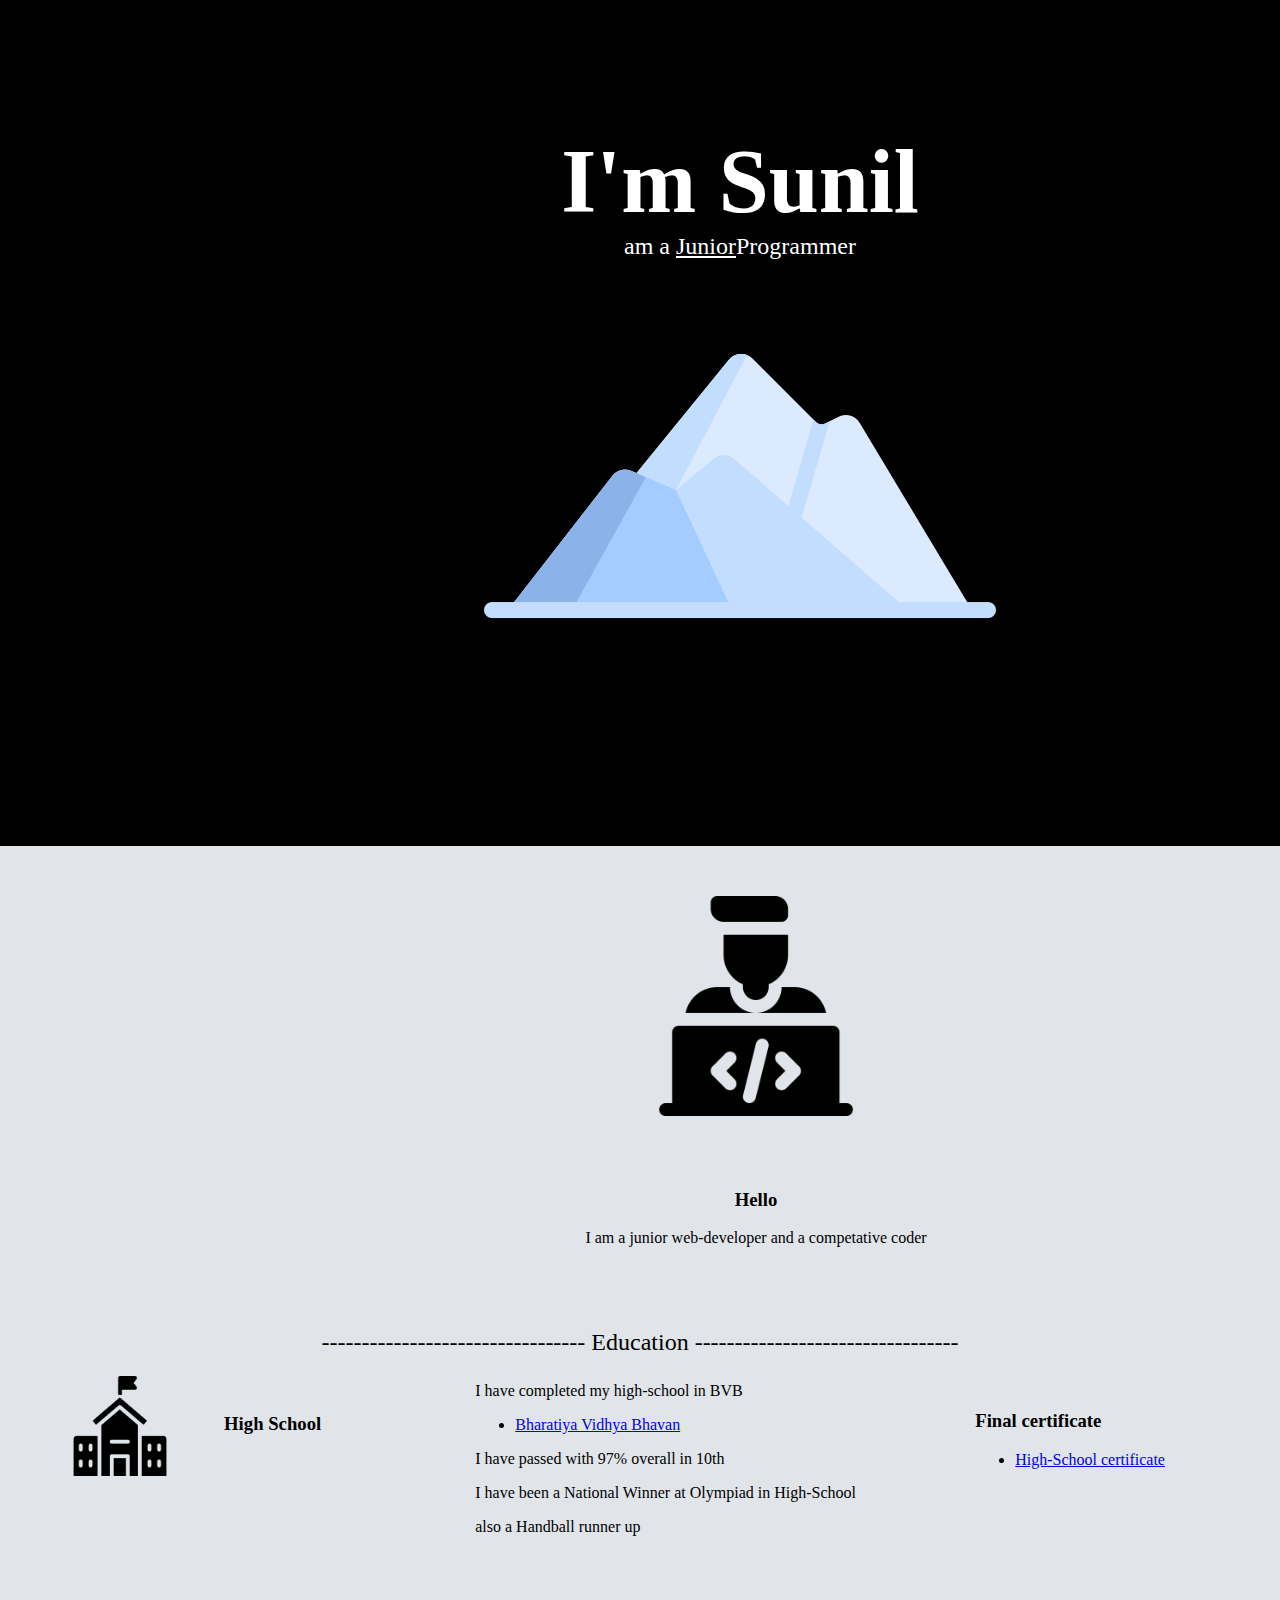
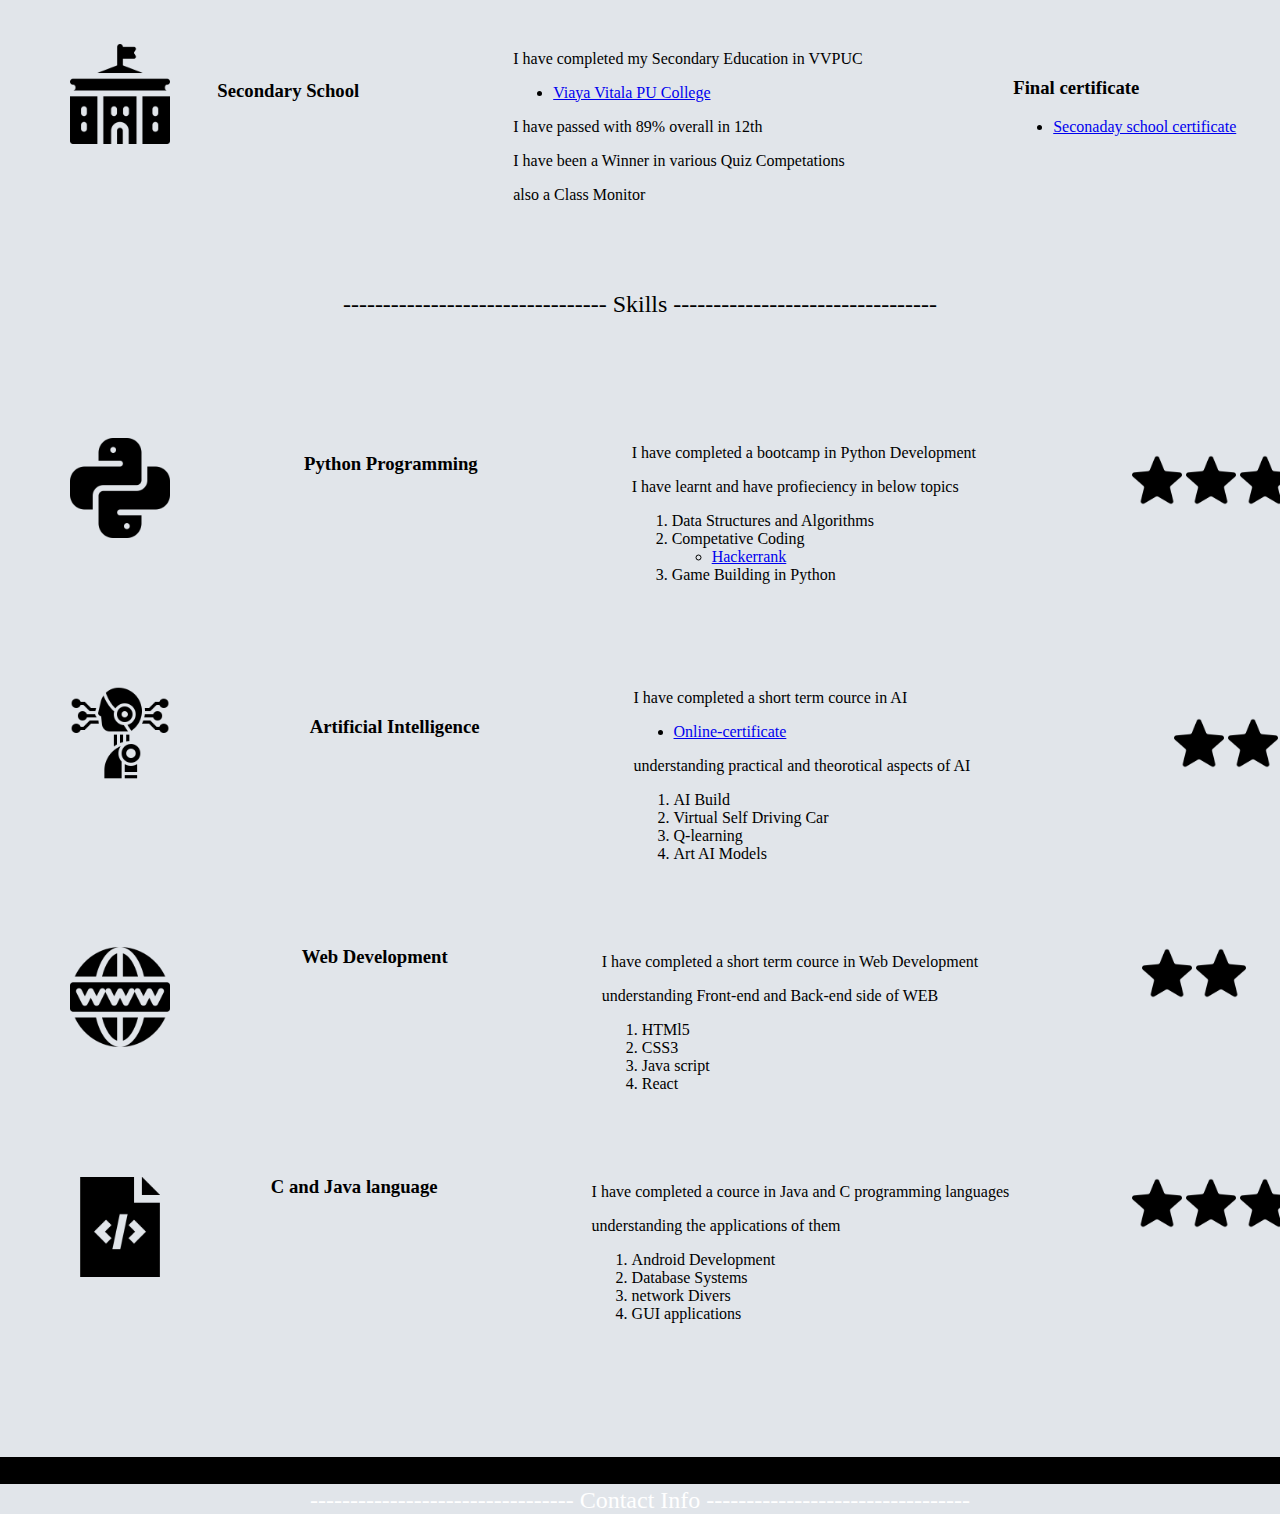
<file: index.html>
<!DOCTYPE html>
<html lang="en" dir="ltr">
  <head>
    <meta charset="utf-8">
    <link rel="icon" href="https://t4.ftcdn.net/jpg/02/00/50/37/240_F_200503795_Oqn8ErcERBg0x6BK102JUiEhgjC80wvE.jpg">
    <title>Sunil Venkateshwaran</title>
    <link rel="stylesheet" href="styles.css">
  </head>
  <body>
    <div class="top-container">
      <!-- <img id = "cloud-right"src="images\cloud.png" alt=""> -->
      <h1>I'm Sunil</h1>
      <h2 class = "sub_heading">am a <span class= "Pro">Junior</span>Programmer</h2>
      <img class = ""src="mountain.png" alt="">
      <!-- <img id = "cloud-left"src="images\cloud.png" alt=""> -->
    </div>
    <div class="Profile">
      <img  class = "image " src="coder.png" alt="">
      <h3>Hello</h3>
      <p>I am a junior web-developer and a competative coder</p>
    </div>
    <br>
    <br>
    <div class="Education"</h2>
      <h2>---------------------------------  Education  ---------------------------------</h2>
      <img class = "python"src="high-school.png" alt="">
      <h3 class="des"><span>High School</span></h3>
      <div class = "description-python">
      <p> I have completed my high-school in BVB</p>
        <ul>
          <li><a href="https://www.bhavans.info/school/bellur_kamalamma.asp">Bharatiya Vidhya Bhavan</a></li>
        </ul>
      <p> I have passed with 97% overall in 10th</p>
      <p> I have been a National Winner at Olympiad in High-School</p>
      <p> also a Handball runner up</p>

      <div class="stars">
      <h3>Final certificate</h3>
        <ul>
          <li><a href="C:\Users\Sunil V\Documents\Web Development\CSS- mySite\sslc.html">High-School certificate</a></li>
        </ul>
      </div>

    </div>
  </div>
    <div class="college"</h2>
      <img class = "python"src="college.png" alt="">
      <h3 class="des"><span>Secondary School</span></h3>
      <div class = "description-python">
      <p>I have completed my Secondary Education in VVPUC</p>
        <ul>
          <li><a href="http://www.vijayavittala.org">Viaya Vitala PU College</a></li>
        </ul>
      <p>I have passed with 89% overall in 12th</p>
      <p>I have been a Winner in various Quiz Competations</p>
      <p>also a Class Monitor</p>
      <div class="stars">
      <h3>Final certificate</h3>
        <ul>
          <li><a href="C:\Users\Sunil V\Documents\Web Development\CSS- mySite\pu.html">Seconaday school certificate</a></li>
        </ul>
      </div>

    </div>


    </div>
    <div class="SKILLS">
      <h2>---------------------------------    Skills    ---------------------------------</h2>
      <div class="Skills">
        <div class="python">

        </div>
        <img class = "python"src="python.png" alt="">
        <h3 class = "des"><span>Python Programming</span></h3>
        <div class = "description-python">
        <p>I have completed a bootcamp in Python Development </p>
        <p> I have learnt and have profieciency in below topics</p>
        <ol>
          <li>Data Structures and Algorithms</li>
          <li>Competative Coding</li>
           <ul>
             <li><a href="https://www.hackerrank.com/domains/python?filters%5Bstatus%5D%5B%5D=unsolved&badge_type=python">Hackerrank</a></li>
           </ul>
          <li>Game Building in Python</li>

        </ol>
        <div class="stars">
        <img class = "star1"src="star.png" alt="">
        <img class = "star2"src="star.png" alt="">
        <img class = "star3"src="star.png" alt="">
        <img class = "star4"src="star.png" alt="">
       </div>
      </div>
      <div class="AI">


         <img class="python"src="AI.png" alt="">
         <h3  class="des"><span>Artificial Intelligence</span></h3>
         <div class="description-python">
         <p>I have completed a short term cource in AI </p>
            <ul>
              <li><a href="https://www.udemy.com/certificate/UC-26db83d4-25dd-4f48-bb24-645023294ddf/">Online-certificate</a></li>
            </ul>
         <p> understanding practical and theorotical aspects of AI</p>
         <ol>
           <li>AI Build</li>
           <li>Virtual Self Driving Car</li>
           <li>Q-learning</li>
           <li>Art AI Models</li>
           <div class="stars">
           <img class = "star1"src="star.png" alt="">
           <img class = "star2"src="star.png" alt="">
           <img class = "star3"src="star.png" alt="">
          </div>
         </div>

      </div>
      <div class="Web Development">


         <img class="python"src="www.png" alt="">
         <h3  class="des"><span>Web Development</span></h3>
         <div class="description-python">
         <p>I have completed a short term cource in Web Development </p>
            <ul>
              <!-- <li><a href="https://www.udemy.com/certificate/UC-26db83d4-25dd-4f48-bb24-645023294ddf/">Online-certificate</a></li> -->
            </ul>
         <p> understanding Front-end and Back-end side of WEB</p>
         <ol>
           <li>HTMl5</li>
           <li>CSS3</li>
           <li>Java script</li>
           <li>React</li>
           <div class="stars">
           <img class = "star3"src="star.png" alt="">
           <img class = "star4"src="star.png" alt="">
          </div>
         </div>

      </div>
      <div class="c++ and Java">


         <img class="python"src="cs.png" alt="">
         <h3  class="des"><span>C and Java language</span></h3>
         <div class="description-python">
         <p>I have completed a cource in Java and C  programming languages </p>
            <ul>
              <!-- <li><a href="https://www.udemy.com/certificate/UC-26db83d4-25dd-4f48-bb24-645023294ddf/">Online-certificate</a></li> -->
            </ul>
         <p> understanding the applications of them</p>
         <ol>
           <li>Android Development</li>
           <li>Database Systems </li>
           <li>network Divers</li>
           <li>GUI applications</li>
           <div class="stars">
           <img class = "star3"src="star.png" alt="">
           <img class = "star4"src="star.png" alt="">
          <img class = "star4"src="star.png" alt="">
          </div>
         </div>

      </div>
      </div>
      </div>
    </div>
    <div class="bottom-container">
      <h2 class = "sub_heading">---------------------------------  Contact Info  ---------------------------------</h2>
    </div>
  </body>
</html>
</file>
<file: styles.css>
body{
  text-align: center;
  font-family:serif;
  background-color: #E1E5EA;
  width: 100%;
  margin: 0;

}
h1{
  margin: 0;
  position: relative;
  top: 1.875rem;
  font-size: 5.625rem;
  color: white;
}
h2{
  margin: 0;
  position: relative;
  top: 1.875rem;
  font-weight: normal;
  /*font-size: 2.5rem;*/
}
.sub_heading{
  background-position: black;
  color: white;
}
.network{
  overflow-x: hidden;

}

.top-container{
  background-color: black;
  padding: 6.25rem;
  padding-right: 10rem
  filter: brightness(90%);
  width: 100%;
  margin: 0px;

}
.bottom-container{
  width: 100%;
  background-color: black;
}

.Profile{
width: 100%;
padding-left: 7.25rem;
}
.Skills{
  width: 100%;
 padding: 6.25rem;
}
.image{
  width: 13.75rem;
  height: 13.75rem;
  background-color: #E1E5EA;
  padding: 3.125rem;
}
.bottom-container{
  width: 100%;
  padding-right: 10rem;
}

.Pro{
  text-decoration: underline;


}
.python{
  position:absolute;
  left: 1.25rem;
  down: 6.25rem;
  width: 6.25rem;
  height: 6.25rem;
  padding: 3.125rem;
}
.des{
position: relative;
right:10.9375rem;
display: inline-block;
bottom: 8.75rem;

}
.des1{
position: relative;
top: 2.5rem;
right: 23.125rem;
display: inline-block;
}
.description-python{
  text-align: left;
  position: relative;
  top: 2.5rem;
  right: 1.5625rem;
  display: inline-block;
}
.star1{
  width:3.125rem;
  height: 3.125rem;
  position: relative;

}
.star2{
  width:3.125rem;
  height: 3.125rem;
  position: relative;
}
.star3{
  width:3.125rem;
  height: 3.125rem;
  position: relative;
}
.star4{
  width:3.125rem;
  height: 3.125rem;
  position: relative;
}
.star5{
  width:3.125rem;
  height: 3.125rem;
  position: relative;
}
.stars{
  position:relative;
  bottom: 9.0625rem;
  left: 31.25rem;
}

.College{
  width: 100%;
  position:relative;
  bottom: 18.75rem;
  left: 25rem;
  display: inline-block;
}
</file>
